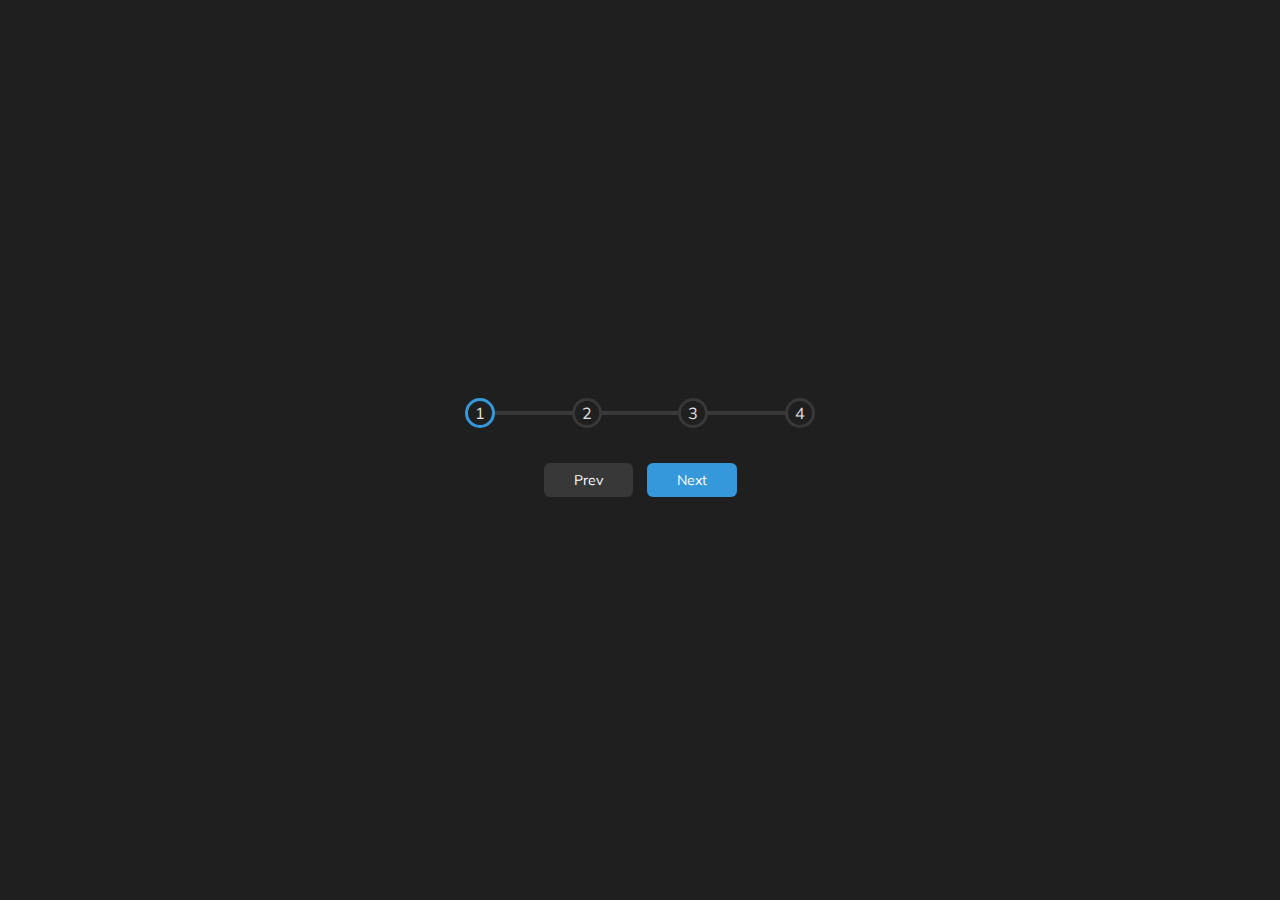
<file: day02_progress-steps/index.html>
<!DOCTYPE html>
<html lang="en">
  <head>
    <meta charset="UTF-8" />
    <meta name="viewport" content="width=device-width, initial-scale=1.0" />
    <link rel="stylesheet" href="style.css" />
    <title>Progress Steps</title>
  </head>
  <body>
    <div class="container">
      <div class="progress-container">
        <div class="progress" id="progress"></div>
        <div class="circle active">1</div>
        <div class="circle">2</div>
        <div class="circle">3</div>
        <div class="circle">4</div>
      </div>

      <button class="btn" id="prev" disabled>Prev</button>
      <button class="btn" id="next">Next</button>
    </div>
    <script src="script.js"></script>
  </body>
</html>
</file>
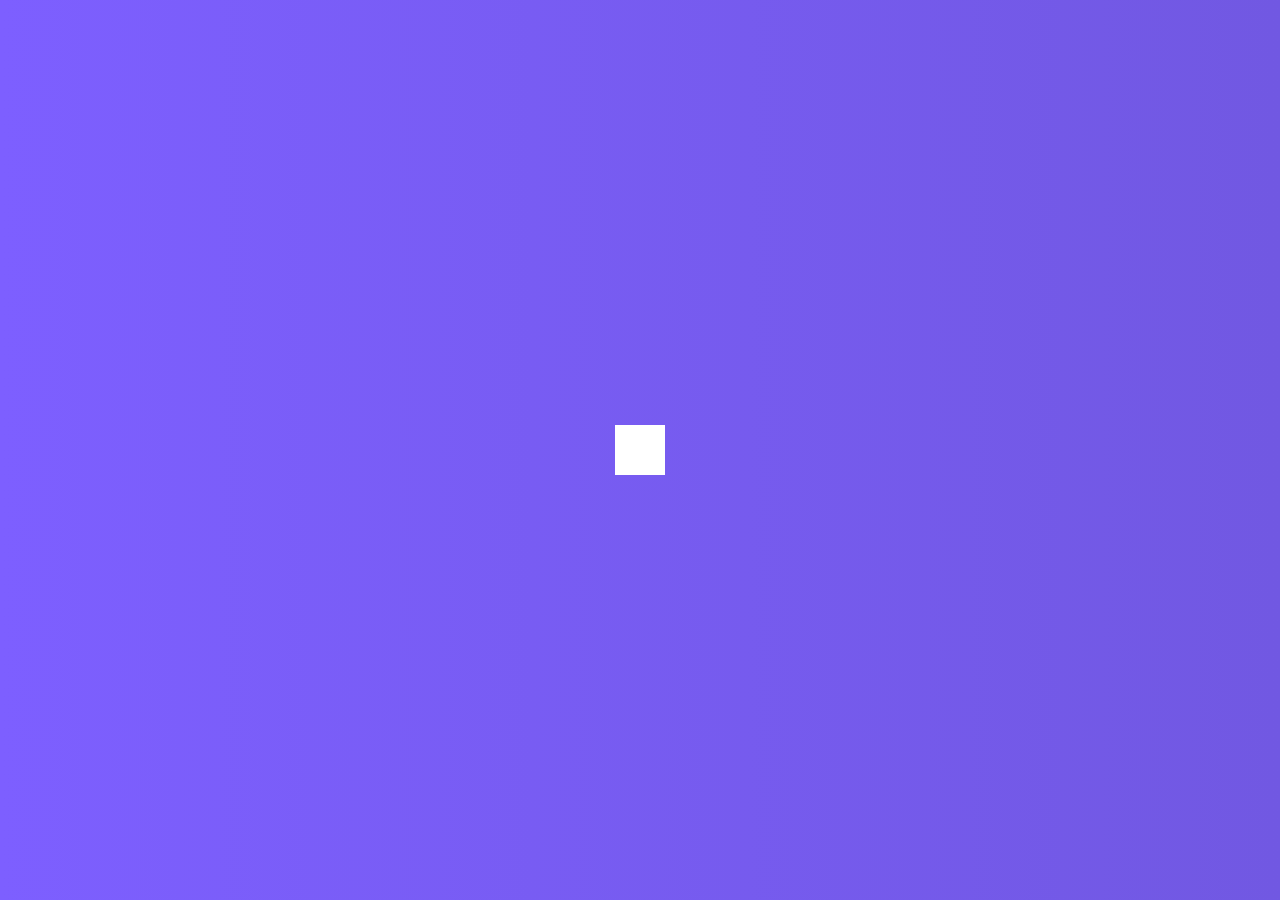
<file: day04_hidden-search/index.html>
<!DOCTYPE html>
<html lang="en">
  <head>
    <meta charset="UTF-8" />
    <meta name="viewport" content="width=device-width, initial-scale=1.0" />
    <link rel="stylesheet" href="https://cdnjs.cloudflare.com/ajax/libs/font-awesome/5.14.0/css/all.min.css" integrity="sha512-1PKOgIY59xJ8Co8+NE6FZ+LOAZKjy+KY8iq0G4B3CyeY6wYHN3yt9PW0XpSriVlkMXe40PTKnXrLnZ9+fkDaog==" crossorigin="anonymous" />
    <link rel="stylesheet" href="style.css" />
    <title>Hidden Search</title>
  </head>
  <body>
    <div class="search">
      <input type="text" class="input" placeholder="Search...">
      <button class="btn">
        <i class="fas fa-search"></i>
      </button>
    </div>
    <script src="script.js"></script>
  </body>
</html>
</file>
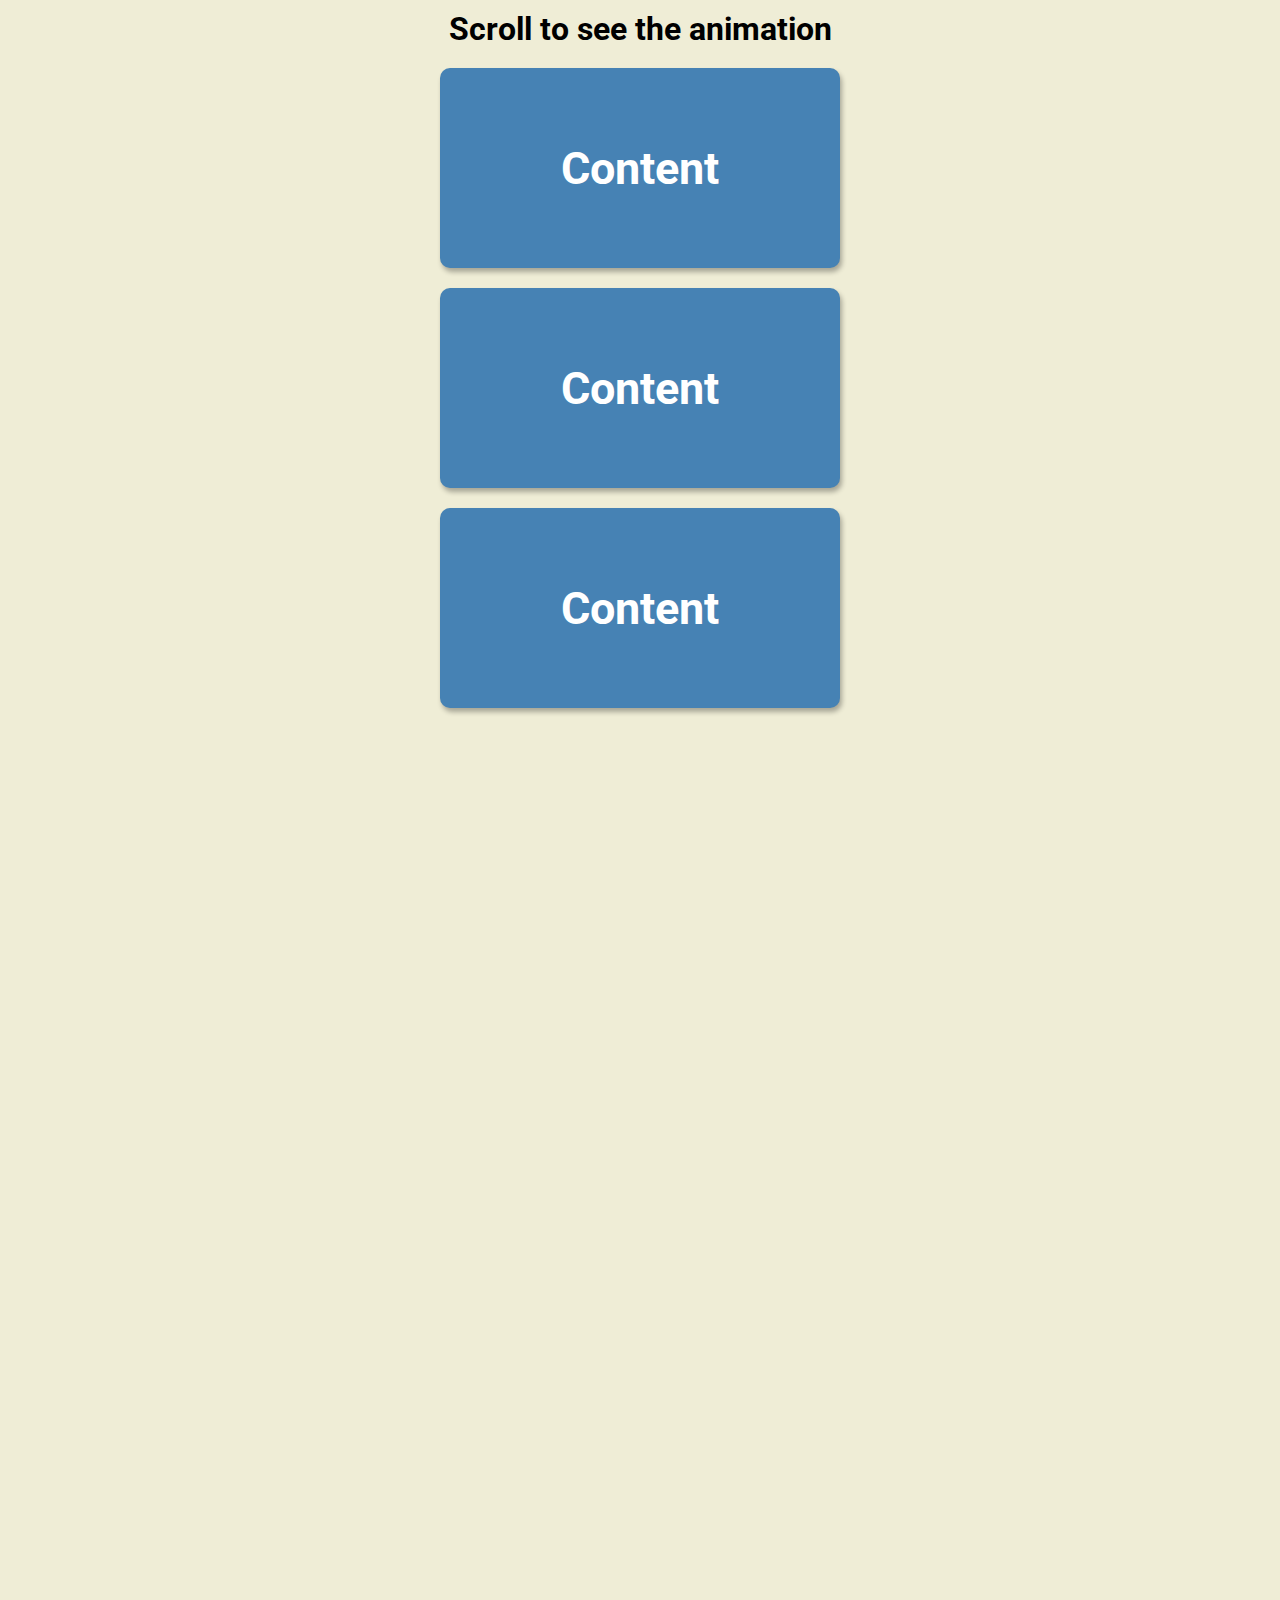
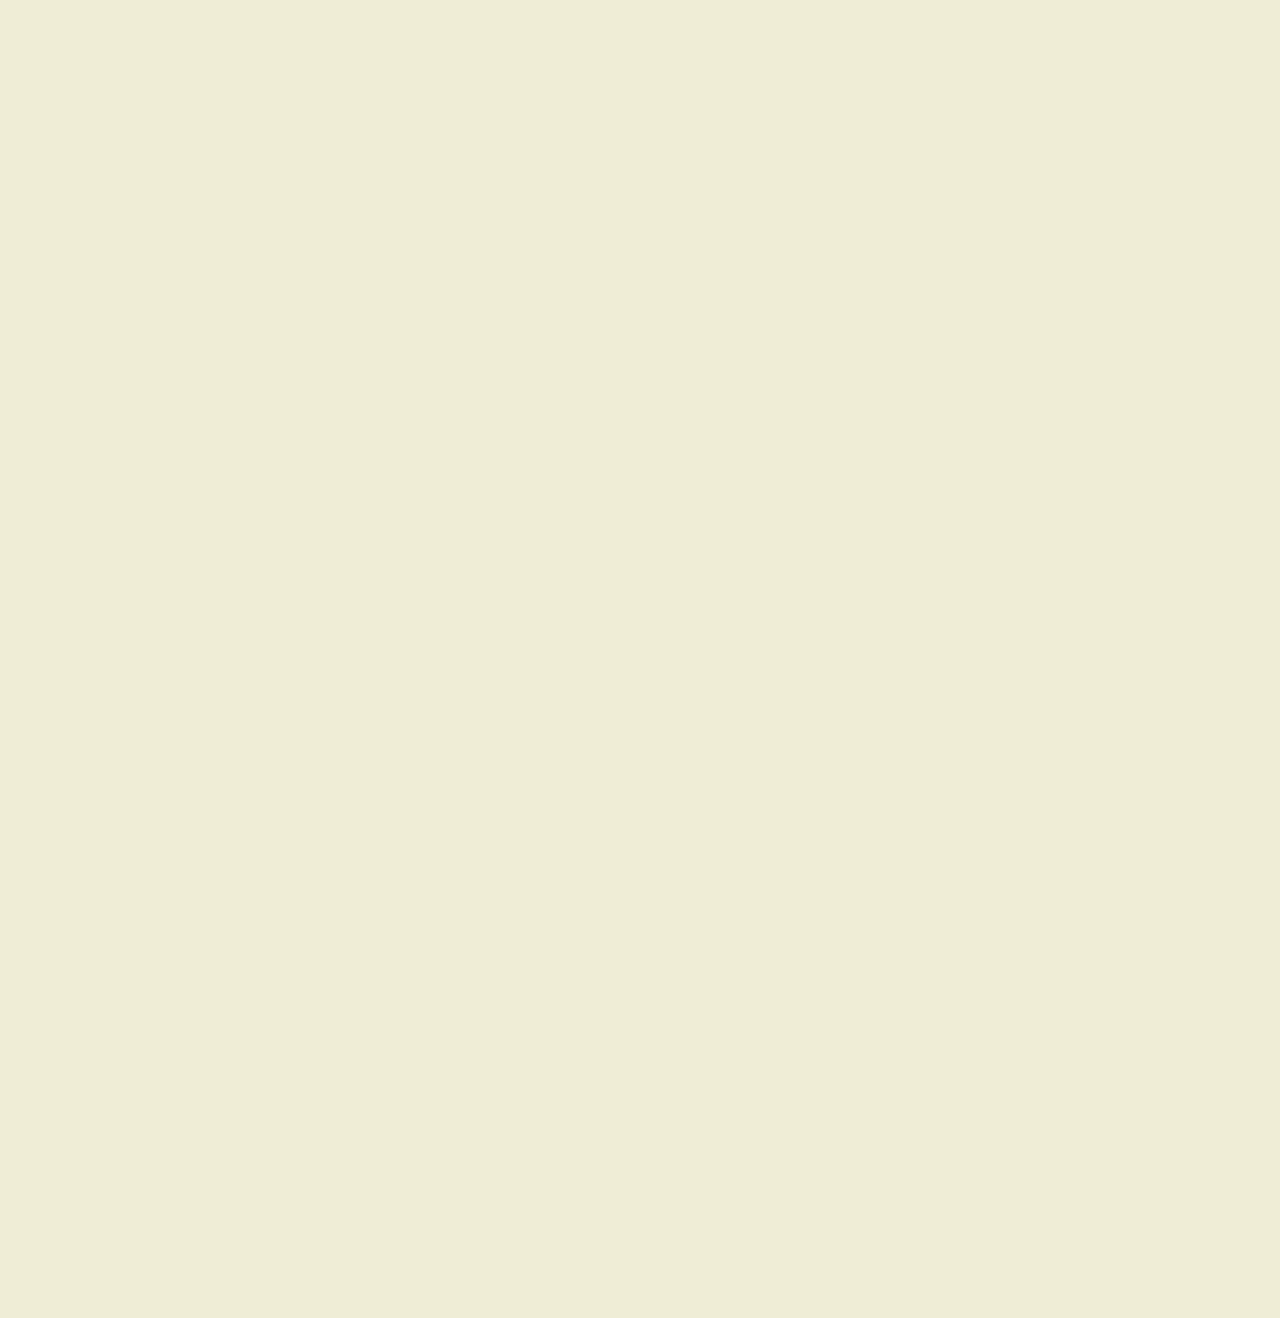
<file: day06_scroll-animation/index.html>
<!DOCTYPE html>
<html lang="en">
  <head>
    <meta charset="UTF-8" />
    <meta name="viewport" content="width=device-width, initial-scale=1.0" />
    <link rel="stylesheet" href="style.css" />
    <title>Scroll Animation</title>
  </head>
  <body>
    <h1>Scroll to see the animation</h1>
    <div class="box"><h2>Content</h2></div>
    <div class="box"><h2>Content</h2></div>
    <div class="box"><h2>Content</h2></div>
    <div class="box"><h2>Content</h2></div>
    <div class="box"><h2>Content</h2></div>
    <div class="box"><h2>Content</h2></div>
    <div class="box"><h2>Content</h2></div>
    <div class="box"><h2>Content</h2></div>
    <div class="box"><h2>Content</h2></div>
    <div class="box"><h2>Content</h2></div>
    <div class="box"><h2>Content</h2></div>
    <div class="box"><h2>Content</h2></div>
    <div class="box"><h2>Content</h2></div>
    <script src="script.js"></script>
  </body>
</html>
</file>
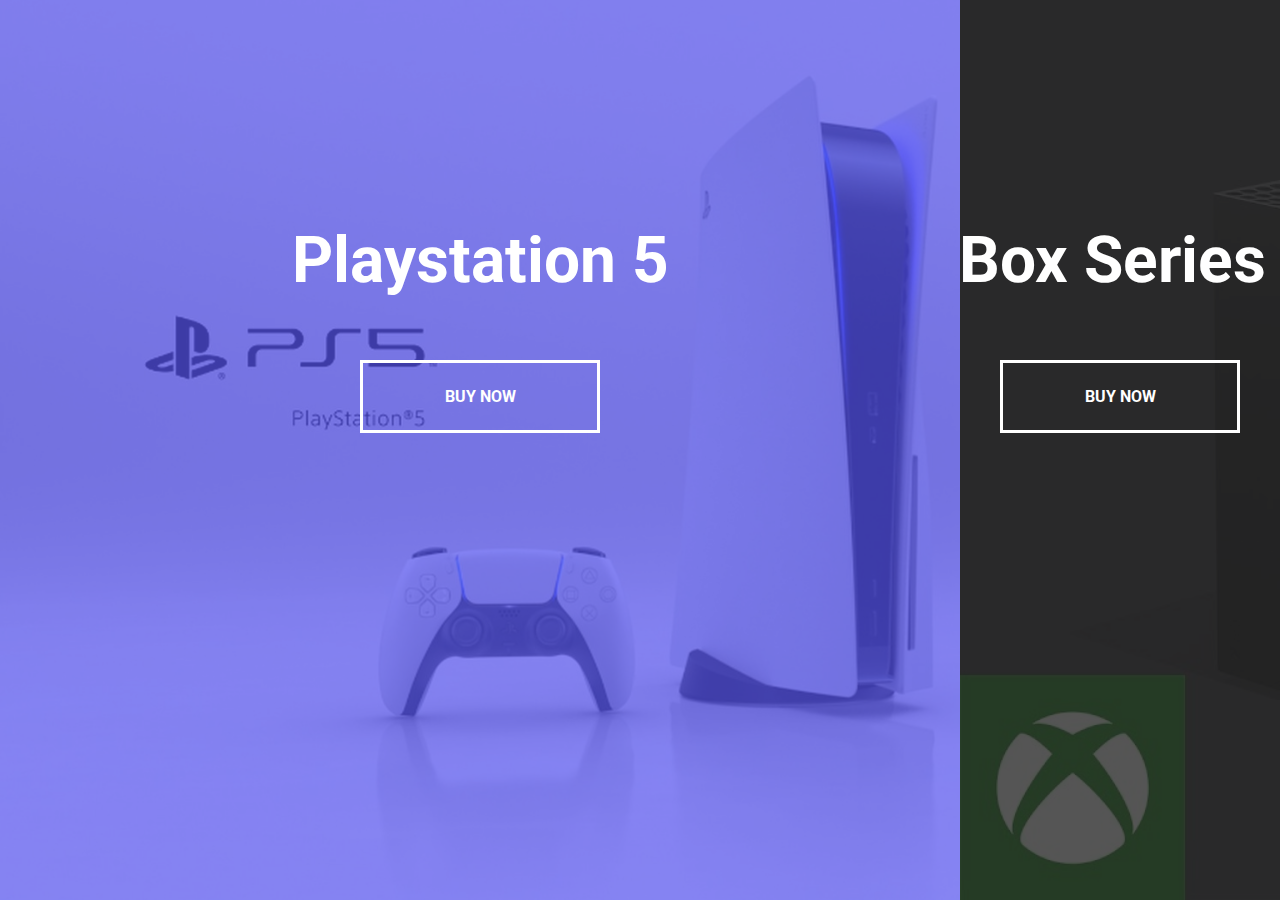
<file: day07_split-landing-page/index.html>
<!DOCTYPE html>
<html lang="en">
  <head>
    <meta charset="UTF-8" />
    <meta name="viewport" content="width=device-width, initial-scale=1.0" />
    <link rel="stylesheet" href="style.css" />
    <title>Split Landing Page
    </title>
  </head>
  <body>
    <div class="container">
      <div class="split left">
        <h1>Playstation 5</h1>
        <a href="#" class="btn">Buy Now</a>
      </div>
      <div class="split right">
        <h1>XBox Series X</h1>
        <a href="#" class="btn">Buy Now</a>
      </div>
    </div>

    <script src="script.js"></script>
  </body>
</html>
</file>
<file: day02_progress-steps/style.css>
@import url('https://fonts.googleapis.com/css?family=Muli&display=swap');

:root {
  --line-border-fill: #3498db;
  --line-border-empty: #383838;

}

* {
  box-sizing: border-box;
}

body {
  background-color: #1f1f1f;
  font-family: 'Muli', sans-serif;
  display: flex;
  align-items: center;
  justify-content: center;
  height: 100vh;
  overflow: hidden;
  margin: 0;
}

.container {
  text-align: center;
}

.progress-container {
  display: flex;
  justify-content: space-between;
  position: relative;
  margin-bottom: 30px;
  max-width: 100%;
  width: 350px;
}

.progress-container::before {
  content: '';
  background-color: var(--line-border-empty);
  position: absolute;
  top: 50%;
  left: 0;
  transform: translateY(-50%);
  height: 4px;
  width: 100%;
  z-index: -1;
}

.progress {
  background-color: var(--line-border-fill);
  position: absolute;
  top: 50%;
  left: 0;
  transform: translateY(-50%);
  height: 4px;
  width: 0%;
  z-index: -1;
  transition: 0.4s ease;
}

.circle {
  background-color: #1f1f1f;
  color:#e2e2e2;
  border-radius: 50%;
  height: 30px;
  width: 30px;
  display: flex;
  align-items: center;
  justify-content: center;
  border: 3px solid var(--line-border-empty);
  transition: 0.4s ease;
}

.circle.active {
  border-color: var(--line-border-fill);
}

.btn {
  background-color: var(--line-border-fill);
  color: #fff;
  border: 0;
  border-radius: 6px;
  cursor: pointer;
  font-family: inherit;
  padding: 8px 30px;
  margin: 5px;
  font-size: 14px;
}

.btn:active {
  transform: scale(0.98);
}

.btn:focus {
  outline: 0;
}

.btn:disabled {
  background-color: var(--line-border-empty);
  cursor: not-allowed;
}
</file>
<file: day04_hidden-search/style.css>
@import url('https://fonts.googleapis.com/css2?family=Roboto:wght@400;700&display=swap');

* {
  box-sizing: border-box;
}

body {
  background-image: linear-gradient(90deg, #7d5fff, #7158e2);
  font-family: 'Roboto', sans-serif;
  display: flex;
  align-items: center;
  justify-content: center;
  height: 100vh;
  overflow: hidden;
  margin: 0;
}

.search {
  position: relative;
  height: 50px;
}

.search .input {
  background-color: #fff;
  border: 0;
  font-size: 18px;
  padding: 15px;
  height: 50px;
  width: 50px;
  transition: width 0.3s ease;
}

.btn {
  background-color: #fff;
  border: 0;
  cursor: pointer;
  font-size: 24px;
  position: absolute;
  top: 0;
  left: 0;
  height: 50px;
  width: 50px;
  transition: transform 0.3s ease;
}

.btn:focus,
.input:focus {
  outline: none;
}

.search.active .input {
  width: 200px;
}

.search.active .btn {
  transform: translateX(198px);
}
</file>
<file: day06_scroll-animation/style.css>
@import url('https://fonts.googleapis.com/css2?family=Roboto:wght@400;700&display=swap');

* {
  box-sizing: border-box;
}

body {
  background-color: #efedd6;
  font-family: 'Roboto', sans-serif;
  display: flex;
  flex-direction: column;
  align-items: center;
  justify-content: center;
  margin: 0;
  overflow-x: hidden;
}

h1 {
  margin: 10px;
}

.box {
  background-color: steelblue;
  color: #fff;
  display: flex;
  align-items: center;
  justify-content: center;
  width: 400px;
  height: 200px;
  margin: 10px;
  border-radius: 10px;
  box-shadow: 2px 4px 5px rgba(0, 0, 0, 0.3);
  transform: translateX(400%);
  transition: transform 0.4s ease;
}

.box:nth-of-type(even) {
  transform: translateX(-400%);
}

.box.show {
  transform: translateX(0);
}

.box h2 {
  font-size: 45px;
}
</file>
<file: day07_split-landing-page/style.css>
@import url('https://fonts.googleapis.com/css2?family=Roboto:wght@400;700&display=swap');

:root {
  --left-bg-color: rgba(87, 84, 236, 0.7);
  --right-bg-color: rgba(43, 43, 43, 0.8);
  --left-btn-hover-color: rgba(87, 84, 236, 1);
  --right-btn-hover-color: rgba(28, 122, 28, 1);
  --hover-width: 75%;
  --other-width: 25%;
  --speed: 1000ms;
}

* {
  box-sizing: border-box;
}

body {
  font-family: 'Roboto', sans-serif;
  height: 100vh;
  overflow: hidden;
  margin: 0;
}

h1 {
  font-size: 4rem;
  color: #fff;
  position: absolute;
  left: 50%;
  top: 20%;
  transform: translateX(-50%);
  white-space: nowrap;
}

.btn {
  position: absolute;
  display: flex;
  align-items: center;
  justify-content: center;
  left: 50%;
  top: 40%;
  transform: translateX(-50%);
  text-decoration: none;
  color: #fff;
  border: #fff solid 0.2rem;
  font-size: 1rem;
  font-weight: bold;
  text-transform: uppercase;
  width: 15rem;
  padding: 1.5rem;
}

.split.left .btn:hover {
  background-color: var(--left-btn-hover-color);
  border-color: var(--left-btn-hover-color);
}

.split.right .btn:hover {
  background-color: var(--right-btn-hover-color);
  border-color: var(--right-btn-hover-color);
}

.container {
  position: relative;
  width: 100%;
  height: 100%;
  background: #333;
}

.split {
  position: absolute;
  width: 50%;
  height: 100%;
  overflow: hidden;
}

.split.left {
  left: 0;
  background: url('ps.jpg');
  background-repeat: no-repeat;
  background-size: cover;
}

.split.left::before {
  content: '';
  position: absolute;
  width: 100%;
  height: 100%;
  background-color: var(--left-bg-color);
}

.split.right {
  right: 0;
  background: url('xbox.jpg');
  background-repeat: no-repeat;
  background-size: cover;
}

.split.right::before {
  content: '';
  position: absolute;
  width: 100%;
  height: 100%;
  background-color: var(--right-bg-color);
}

.split.right,
.split.left,
.split.right::before,
.split.left::before {
  transition: all var(--speed) ease-in-out;
}

.hover-left .left {
  width: var(--hover-width);
}

.hover-left .right {
  width: var(--other-width);
}

.hover-right .right {
  width: var(--hover-width);
}

.hover-right .left {
  width: var(--other-width);
}

@media (max-width: 800px) {
  h1 {
    font-size: 2rem;
    top: 30%;
  }

  .btn {
    padding: 1.2rem;
    width: 12rem;
  }
}
</file>
